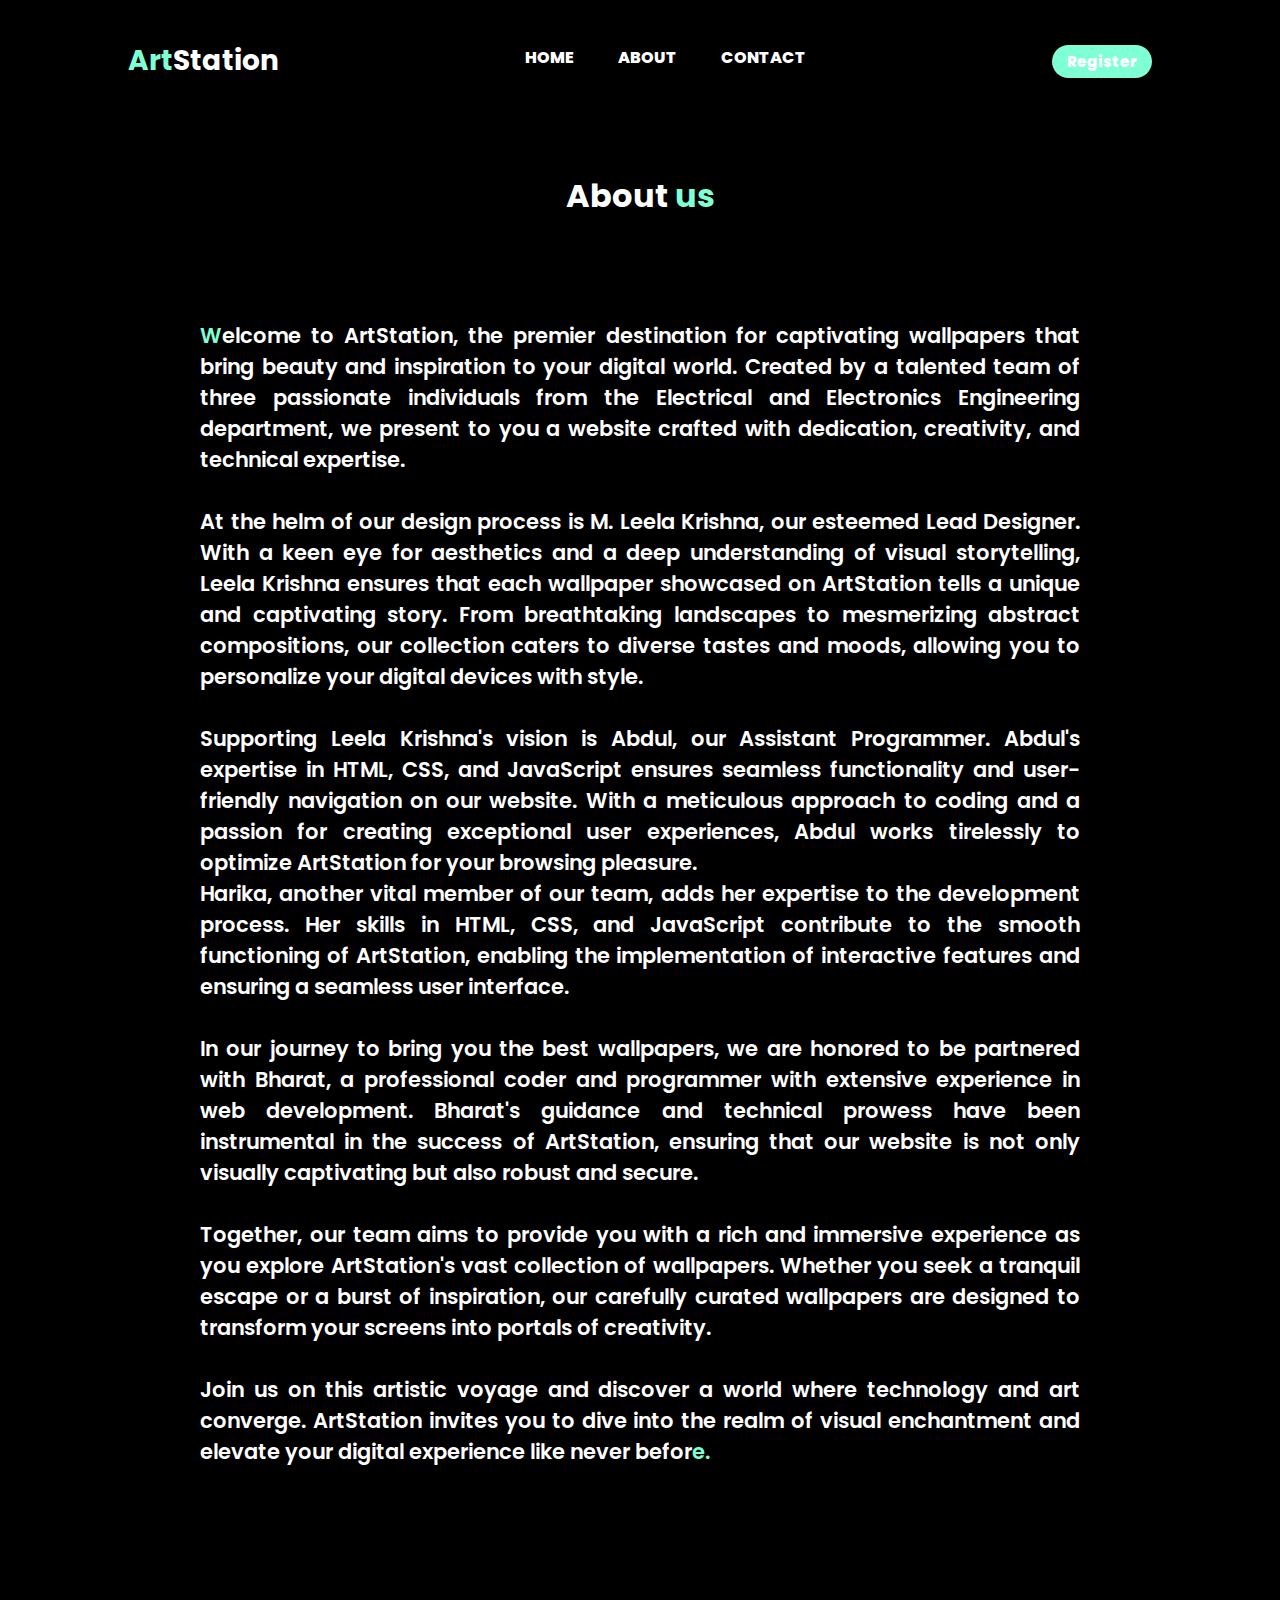
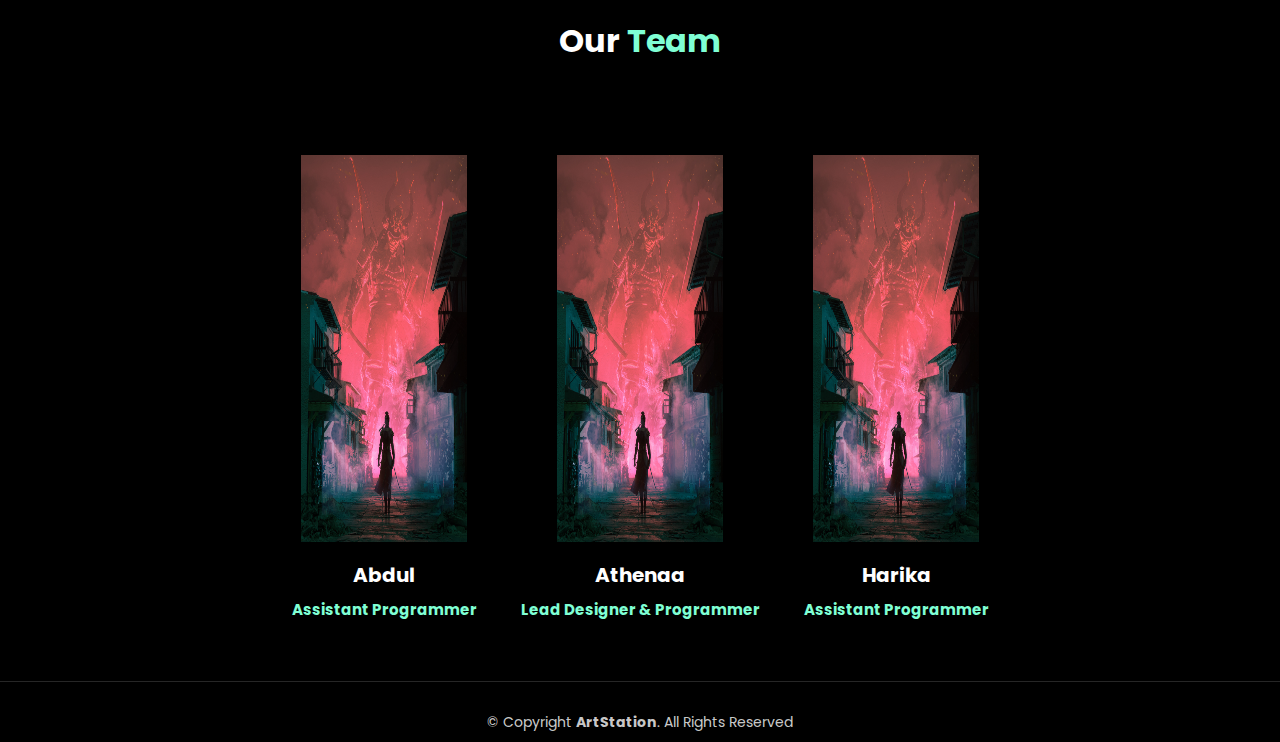
<file: About.html>
<!DOCTYPE html>
<html lang="en">
<head>
  <meta charset="UTF-8">
  <meta http-equiv="X-UA-Compatible" content="IE=edge">
  <meta name="viewport" content="width=device-width, initial-scale=1.0">
  <link rel="stylesheet" href="About.css">
  <title>About-us</title>
</head>
<body>
  <nav>
    <h2 class="logo">Art<span class="logo2">Station</span></h2>
    <ul>
        <li><a href="index.html">HOME</a></li>
        <li><a href="#">ABOUT</a></li>
        <li><a href="contact.html">CONTACT</a></li>
    </ul>
    <button type="button">Register</button>
</nav>
    <div class="container">
      <div class="wrapper">
        
        <div class="about-us">
          <h1>About <span>us</span></h1>
        </div>
      </div>
      <div class="container-0">
        <div class="container-1">
          <p class="p-1"><span>W</span>elcome to ArtStation, the premier destination for captivating wallpapers that bring beauty and inspiration to your digital world. Created by a talented team of three passionate individuals from the Electrical and Electronics Engineering department, we present to you a website crafted with dedication, creativity, and technical expertise. <br> <br>
            At the helm of our design process is M. Leela Krishna, our esteemed Lead Designer. With a keen eye for aesthetics and a deep understanding of visual storytelling, Leela Krishna ensures that each wallpaper showcased on ArtStation tells a unique and captivating story. From breathtaking landscapes to mesmerizing abstract compositions, our collection caters to diverse tastes and moods, allowing you to personalize your digital devices with style. <br> <br>
            Supporting Leela Krishna's vision is Abdul, our Assistant Programmer. Abdul's expertise in HTML, CSS, and JavaScript ensures seamless functionality and user-friendly navigation on our website. With a meticulous approach to coding and a passion for creating exceptional user experiences, Abdul works tirelessly to optimize ArtStation for your browsing pleasure. <br>
            Harika, another vital member of our team, adds her expertise to the development process. Her skills in HTML, CSS, and JavaScript contribute to the smooth functioning of ArtStation, enabling the implementation of interactive features and ensuring a seamless user interface. <br> <br>
            In our journey to bring you the best wallpapers, we are honored to be partnered with Bharat, a professional coder and programmer with extensive experience in web development. Bharat's guidance and technical prowess have been instrumental in the success of ArtStation, ensuring that our website is not only visually captivating but also robust and secure. <br> <br>
            Together, our team aims to provide you with a rich and immersive experience as you explore ArtStation's vast collection of wallpapers. Whether you seek a tranquil escape or a burst of inspiration, our carefully curated wallpapers are designed to transform your screens into portals of creativity. <br> <br>
            Join us on this artistic voyage and discover a world where technology and art converge. ArtStation invites you to dive into the realm of visual enchantment and elevate your digital experience like never befor<span>e.</span> <br> </p>
        </div>
      </div>
        <div class="our-team">
          <h1>Our <span>Team</span></h1>
        </div>
        <div class="cards">
          <div class="member-1">
            <img src="Sources/Team/1.jpg" alt="" id="mem1">
            <label for="mem1">Abdul</label>
            <p>Assistant Programmer</p>
          </div>
          <div class="member-1">
            <img src="Sources/Team/1.jpg" alt="" id="mem2">
            <label for="mem2">Athenaa</label>
            <p>Lead Designer & Programmer</p>
          </div>
          <div class="member-1">
            <img src="Sources/Team/1.jpg" alt="" id="mem3">
             <label for="mem3">Harika</label>
             <p>Assistant Programmer</p>
          </div>
        </div>
    </div>

     <!-- ======= Footer ======= -->
  <footer class="footer">
    
    <div class="copyright">
      &copy; Copyright <strong><span>ArtStation</span></strong>. All Rights Reserved
    </div>
      <div class="credits">
        Designed by <a href="https://athenaa.com/">Team Athenaa</a>
      </div>
    
  </footer><!-- End Footer -->

    
</body>
</html>
</file>
<file: About.css>
@import url('https://fonts.googleapis.com/css2?family=Poppins:wght@100&display=swap');
@import url('https://fonts.googleapis.com/css2?family=Carlito&family=Poppins:wght@100&display=swap');


* {
  margin: 0;
  padding: 0;
  overflow-x: hidden;
  font-family: 'Poppins', 'Carlito', sans-serif;
  box-sizing: border-box;
  
}

body{
  background-color: black;
}
/*navbar*/
nav{
  display: flex;
  align-items: center;
  justify-content: space-between;
  padding-top: 40px;
  padding-left: 10%;
  padding-right: 10%;
}

.logo{
  color: aquamarine;
  font-size: 28px;
}

.logo:hover{
  cursor: pointer;
}

.logo2{
  color: #FFFFFF;
}

.logo2:hover:hover{
  cursor: pointer;
}
nav ul li{
  list-style-type: none;
  display: inline-block;
  padding: 0px 20px;
}

nav ul li a{
  color: #FFFFFF;
  text-decoration: none;
  font-weight: 800;
}

nav ul li a:hover{
  /*font-size: 17px;*/
  transform: translateX();
  color: aquamarine;
  transition: 0.4s;
}

button{
  border: none;
  background: aquamarine;
  padding: 5px 15px;
  border-radius: 30px;
  color: #FFFFFF;
  font-size: 15px;
  font-weight: 800;
  transition: .4s;
}

button:hover{
  transform: scale(1.3);
  cursor: pointer;
}

.hero{
  height: 100vh;
  width: 100%;
}

.container {
  width: 100vw;
  
}

.wrapper {
  margin-top: 90px;
  display: flex;
  justify-content: center;
  align-items: center;
}

.about-us {
  color: white;
  font-weight: bolder;
  margin-bottom: 60px;
  
}

.about-us span {
  color: aquamarine;
}

.p-1 {
  color: white;
  text-align: justify;
  width: 75vw;
  font-size: 21px;
  font-weight: 550;
  margin-bottom: 110px;
  transition: 0.5s all;
  padding: 40px;

}

.p-1 span {
   color: aquamarine;
}

.p-1:hover {
  transform: scale(1.009);
}

.container-0 {  
  display: flex;
  justify-content: center;

}

.our-team {
  color: #FFFFFF;
  display: flex;
  align-items: center;
  justify-content: center;
  margin-bottom: 45px;
}

.our-team span {
  color: aquamarine;
}

.cards {
  display: flex;
  justify-content: center;

  
}

.member-1 img {
  width: 20vw;
  height: 50vh;
  display: flex;
  padding: 45px;
  padding-bottom: 18px;

}

.cards label {
  color: #FFFFFF;
  display: flex;
  align-items: center;
  justify-content: center;
  font-size: 20px;
  font-weight: bold;
  margin-bottom: 8px;
}

.cards p {
  color: aquamarine;
  display: flex;
  align-items: center;
  justify-content: center;
  font-size: 15px;
  font-weight: bold;
  padding-bottom: 60px;
}



/*--------------------------------------------------------------
# Footer
--------------------------------------------------------------*/
.footer {

  padding: 30px 0;
  font-size: 14px;
  width: 100vw;
  height: 60px;
  border-top: 1px solid rgba(255, 255, 255, 0.15);
 
}

.footer .copyright {
  text-align: center;
  color: rgba(255, 255, 255, 0.8);
}

.footer .credits {
  padding-top: 6px;
  text-align: center;
  font-size: 13px;
  color: rgba(255, 255, 255, 0.8);
}

.footer .credits a {
  color: var(--color-primary);
}


/*
.footer {
  margin-top: 10px;
  font-size: 14px;
  border-top: 1px solid rgba(255, 255, 255, 0.15);
  width: 100vw;
  height: 60px;
}

.footer .copyright {
  text-align: center;
  color: rgba(255, 255, 255, 0.8);
}

.footer .credits {
  padding-top: 6px;
  text-align: center;
  font-size: 13px;
  color: rgba(255, 255, 255, 0.8);
}

.footer .credits a {
  color: var(--color-primary);
}
</file>
